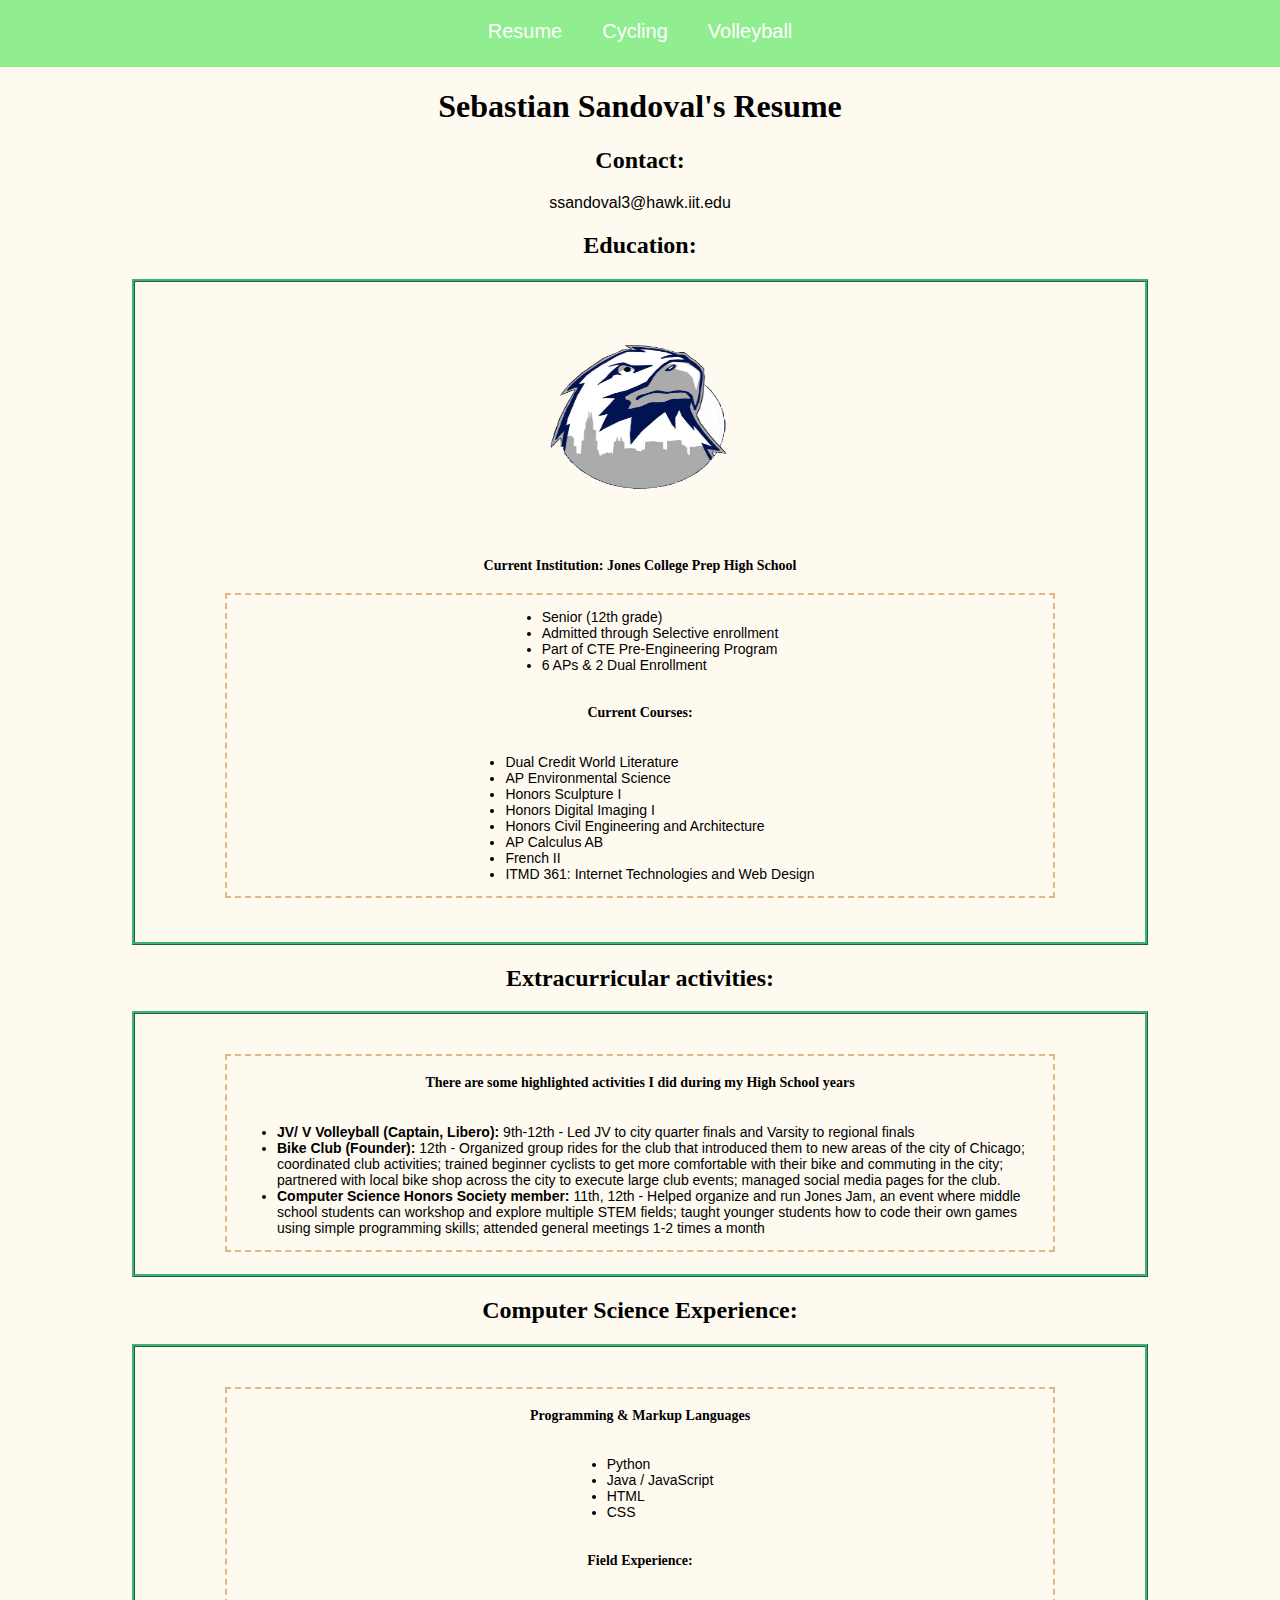
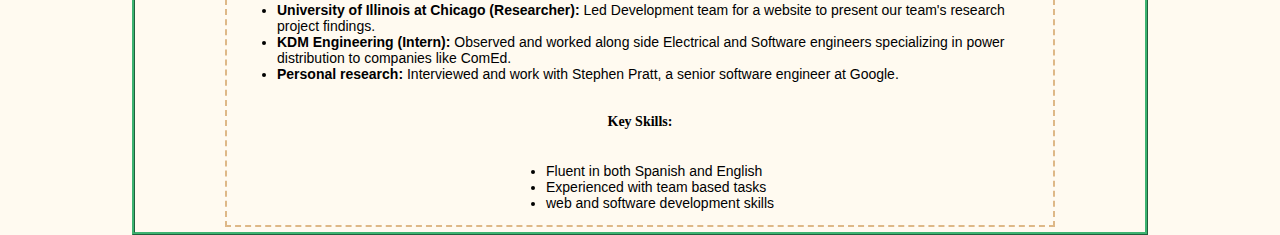
<file: index.html>
<!DOCTYPE html>
<html lang="en">
  <head>
    <meta charset="UTF-8" >
	<link rel="stylesheet" href="css/style.css">
    <link rel="stylesheet" type="text/css" href="css/normalize.css">
	<link rel="preconnect" href="https://fonts.googleapis.com">
    <link rel="preconnect" href="https://fonts.gstatic.com" crossorigin>
	<link href="https://fonts.googleapis.com/css2?family=Knewave&display=swap" rel="stylesheet">
	<link rel="preconnect" href="https://fonts.googleapis.com">
    <link rel="preconnect" href="https://fonts.gstatic.com" crossorigin>
    <link href="https://fonts.googleapis.com/css2?family=Fuzzy+Bubbles:wght@700&family=Knewave&display=swap" rel="stylesheet">
    <title>Sebastian Sandoval</title>

  </head>
	
<body id="resume">
  <header>
	<nav id="main-navbar">
	  <div id="navbar-container">
	    <ul>
		  <li><a href="index.html">Resume</a></li>
		  <li><a href="cycling.html">Cycling</a></li>
		  <li><a href="volleyball.html">Volleyball</a></li>
	    </ul>
	  </div>
	</nav>
  </header>

  <div id="title">
    <h1>Sebastian Sandoval's Resume</h1>
  </div>
  
  <h2>Contact:</h2>
  <div id="contact">
    <p>ssandoval3@hawk.iit.edu</p>
  </div>

  <h2>Education:</h2>
  <div id="edu">	
    <img src="images/jcplogo.jpg" alt="Jones College Prep Logo" width="300" height="225">
    <h4>Current Institution: Jones College Prep High School</h4>
	
    <section>
	  <ul>
        <li>Senior (12th grade)</li>
        <li>Admitted through Selective enrollment</li>
        <li>Part of CTE Pre-Engineering Program</li>
	    <li>6 APs & 2 Dual Enrollment</li>
      </ul>
	
	
      <h4>Current Courses:</h4>
      <ul>
        <li>Dual Credit World Literature</li>
        <li>AP Environmental Science</li>
        <li>Honors Sculpture I</li>
	    <li>Honors Digital Imaging I</li>
	    <li>Honors Civil Engineering and Architecture</li>
	    <li>AP Calculus AB</li>
	    <li>French II</li>
	    <li>ITMD 361: Internet Technologies and Web Design</li>
      </ul>
    </section>
  </div>
  
  
  <h2>Extracurricular activities:</h2>
  <div id="extracurriculars">
    <section>
	  <h4> There are some highlighted activities I did during my High School years</h4>
      <ul>
        <li><strong>JV/ V Volleyball (Captain, Libero):</strong> 9th-12th - Led JV to city quarter finals and Varsity to regional finals</li>
        <li><strong>Bike Club (Founder):</strong> 12th - Organized group rides for the club that introduced them to new areas of the city of Chicago; coordinated club activities; trained beginner cyclists to get more comfortable with their bike and commuting in the city; partnered with local bike shop across the city to execute large club events; managed social media pages for the club.</li>
        <li><strong>Computer Science Honors Society member:</strong> 11th, 12th - Helped organize and run Jones Jam, an event where middle school students can workshop and explore multiple STEM fields; taught younger students how to code their own games using simple programming skills; attended general meetings 1-2 times a month</li>
      </ul>
	</section>
  </div>
  
  
  <h2>Computer Science Experience:</h2>
  <div id="compsci">
    <section>
      <h4>Programming & Markup Languages</h4>
      <ul>
	    <li>Python</li>
        <li>Java / JavaScript</li>
        <li>HTML</li>
	    <li>CSS</li>
	  </ul>
	
      <h4>Field Experience:</h4>
      <ul>
        <li><strong>University of Illinois at Chicago (Researcher):</strong> Led Development team for a website to present our team's research project findings.</li>
        <li><strong>KDM Engineering (Intern):</strong> Observed and worked along side Electrical and Software engineers specializing in power distribution to companies like ComEd.</li>
        <li><strong>Personal research:</strong> Interviewed and work with Stephen Pratt, a senior software engineer at Google.</li>
      </ul>
	
      <h4>Key Skills:</h4>
	
      <ul>
      <li>Fluent in both Spanish and English</li>
      <li>Experienced with team based tasks</li>
      <li>web and software development skills</li>
      </ul>
	</section>
  </div>
</body>
</html>
</file>
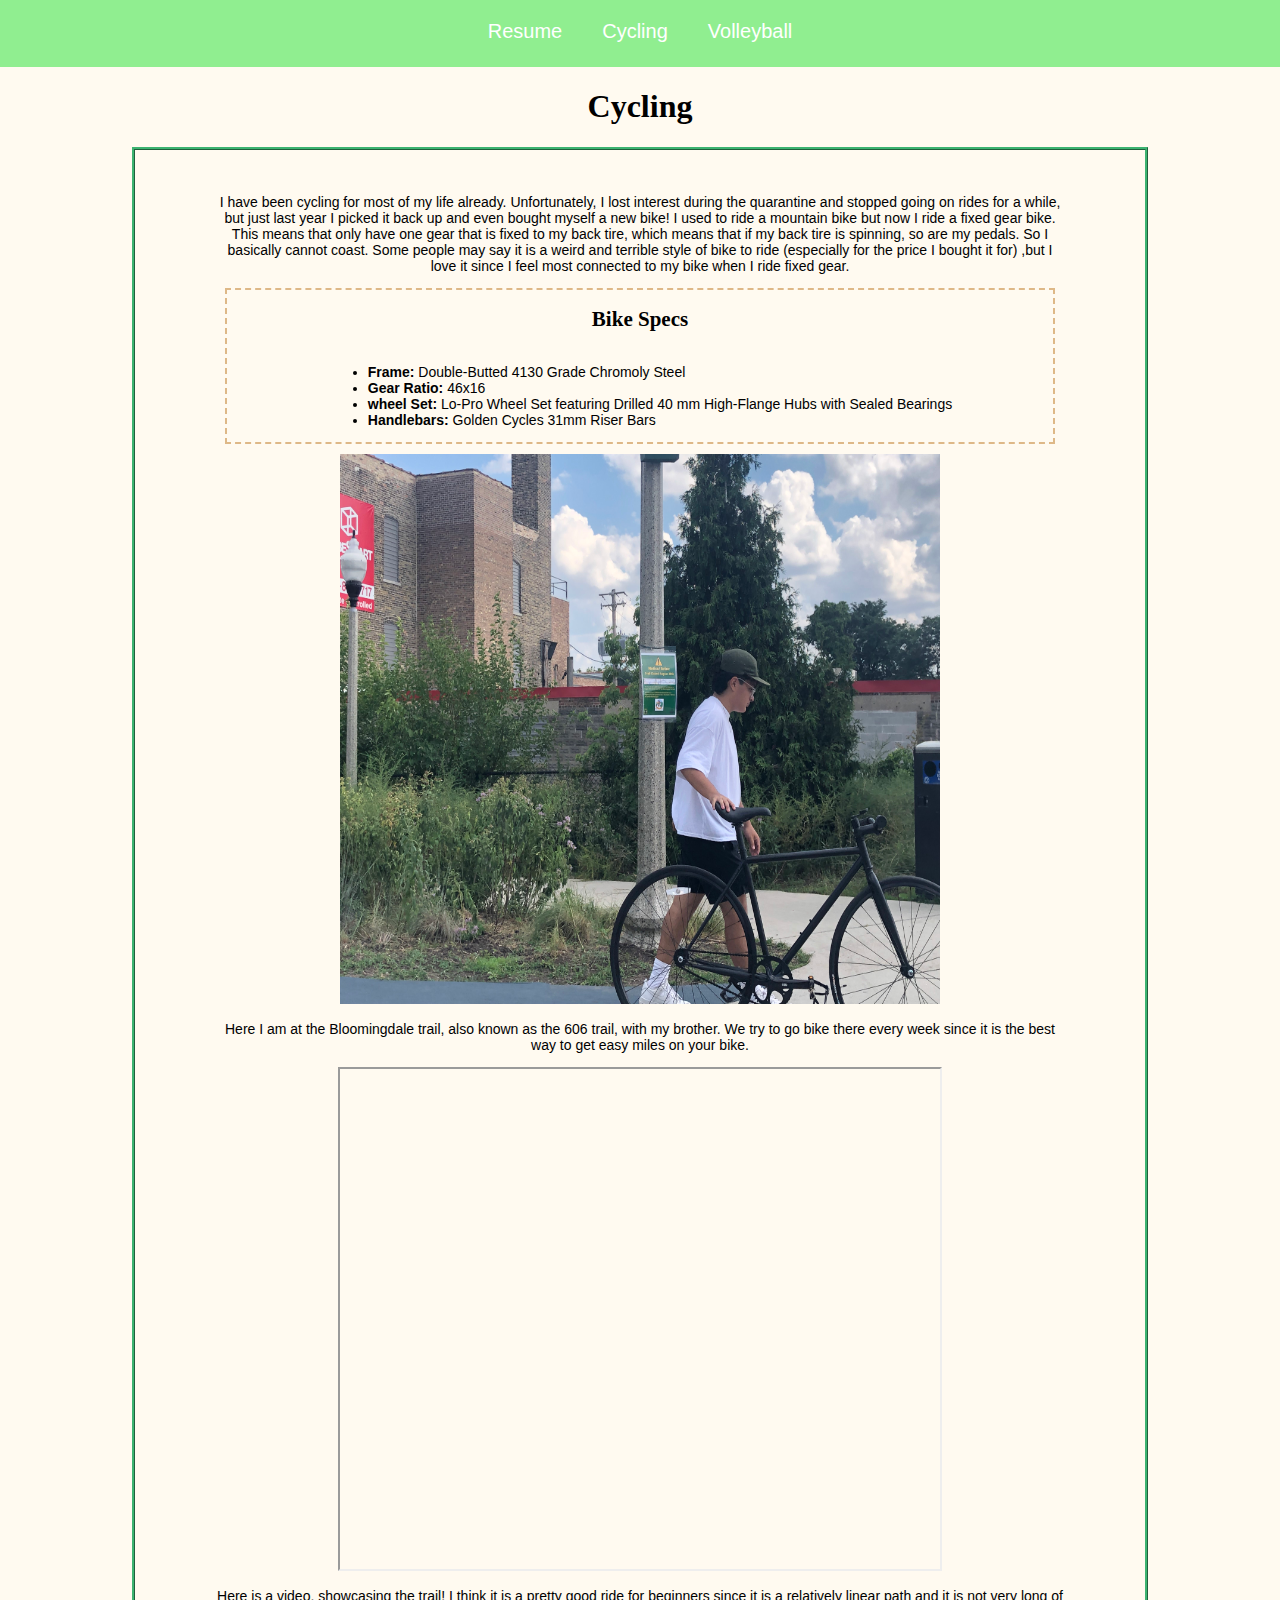
<file: cycling.html>
<!DOCTYPE html>
<html lang="en">
  <head>
    <meta charset="utf-8" >
	<link rel="stylesheet" href="css/style.css">
    <link rel="stylesheet" type="text/css" href="css/normalize.css">
	<link rel="preconnect" href="https://fonts.googleapis.com">
    <link rel="preconnect" href="https://fonts.gstatic.com" crossorigin>
	<link href="https://fonts.googleapis.com/css2?family=Knewave&display=swap" rel="stylesheet">
	<link rel="preconnect" href="https://fonts.googleapis.com">
    <link rel="preconnect" href="https://fonts.gstatic.com" crossorigin>
    <link href="https://fonts.googleapis.com/css2?family=Fuzzy+Bubbles:wght@700&family=Knewave&display=swap" rel="stylesheet">
    <title>Cycling</title>
    
</head>

<body>
  <header>
	<nav id="main-navbar">
	  <div id="navbar-container">
	    <ul>
		  <li><a href="index.html">Resume</a></li>
		  <li><a href="cycling.html">Cycling</a></li>
		  <li><a href="volleyball.html">Volleyball</a></li>
	    </ul>
	  </div>
	</nav>
  </header>
  <h1>Cycling</h1>
  <div id="bike">	
    <p>I have been cycling for most of my life already. Unfortunately, I lost interest during the quarantine and stopped going on rides for a while, but just last year I picked it back up and even bought myself a new bike! I used to ride a mountain bike but now I ride a fixed gear bike. This means that only have one gear that is fixed to my back tire, which means that if my back tire is spinning, so are my pedals. So I basically cannot coast. Some people may say it is a weird and terrible style of bike to ride (especially for the price I bought it for) ,but I love it since I feel most connected to my bike when I ride fixed gear.</p>
	
	<section>
	  <h2>Bike Specs</h2>
      <ul>
	    <li><strong>Frame:</strong>  Double-Butted 4130 Grade Chromoly Steel</li>
	    <li><strong>Gear Ratio:</strong>  46x16</li>
	    <li><strong>wheel Set:</strong>  Lo-Pro Wheel Set featuring Drilled 40 mm High-Flange Hubs with Sealed Bearings</li>
	    <li><strong>Handlebars:</strong> Golden Cycles 31mm Riser Bars
      </ul>
	</section>
	
    <img src="images/BikingAt606.jpg" alt="Biking at 606 trail" width="600" height="550">
	
    <p>Here I am at the Bloomingdale trail, also known as the 606 trail, with my brother. We try to go bike there every week since it is the best way to get easy miles on your bike.</p>
	
    <iframe width="600" height="500" src="https://www.youtube.com/embed/jXu0MlSFIQg" title="CHICAGO'S BEST BIKE PATH: The 606 Elevated Trail [4K]" allow="accelerometer; autoplay; clipboard-write; encrypted-media; gyroscope; picture-in-picture" allowfullscreen></iframe>
	
    <p>Here is a video, showcasing the trail! I think it is a pretty good ride for beginners since it is a relatively linear path and it is not very long of a ride.</p>
  </div>
</body>
</html>
</file>
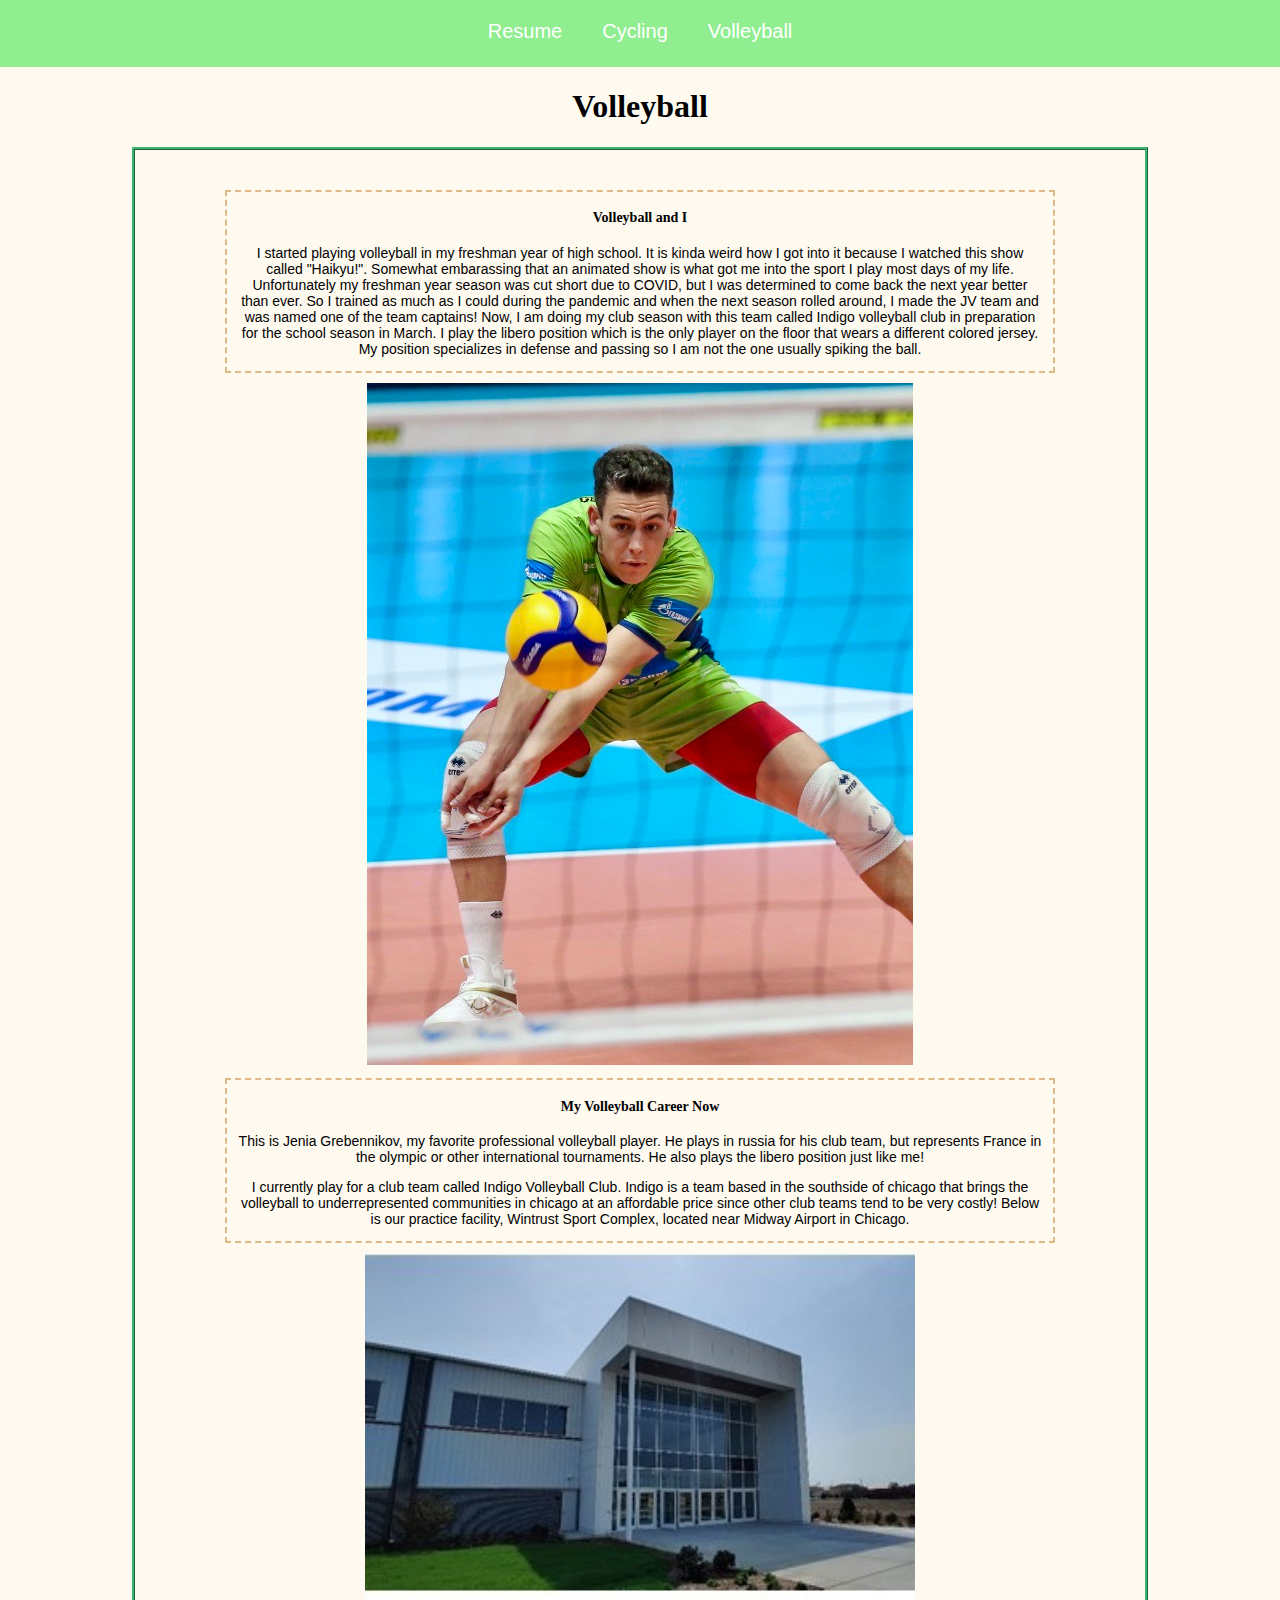
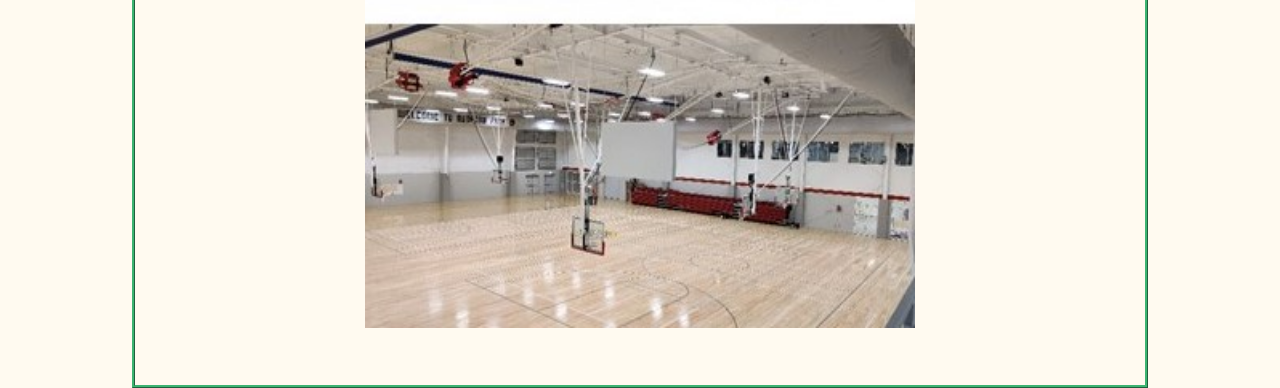
<file: volleyball.html>
<!DOCTYPE html>
<html lang="en">
  <head>
    <meta charset="utf-8" >
    <link rel="stylesheet" href="css/style.css">
    <link rel="stylesheet" type="text/css" href="css/normalize.css">
	<link rel="preconnect" href="https://fonts.googleapis.com">
    <link rel="preconnect" href="https://fonts.gstatic.com" crossorigin>
	<link href="https://fonts.googleapis.com/css2?family=Knewave&display=swap" rel="stylesheet">
	<link rel="preconnect" href="https://fonts.googleapis.com">
    <link rel="preconnect" href="https://fonts.gstatic.com" crossorigin>
    <link href="https://fonts.googleapis.com/css2?family=Fuzzy+Bubbles:wght@700&family=Knewave&display=swap" rel="stylesheet">
    <title>Volleyball</title>
    
</head>

<body>
  <header>
	<nav id="main-navbar">
	  <div id="navbar-container">
	    <ul>
		  <li><a href="index.html">Resume</a></li>
		  <li><a href="cycling.html">Cycling</a></li>
		  <li><a href="volleyball.html">Volleyball</a></li>
	    </ul>
	  </div>
	</nav>
  </header>
  
  <h1>Volleyball</h1>
  <div id="vb">
    <section>
	  <h4>Volleyball and I</h4>
      <p>I started playing volleyball in my freshman year of high school. It is kinda weird how I got into it because I watched this show called "Haikyu!". Somewhat embarassing that an animated show is what got me into the sport I play most days of my life. Unfortunately my freshman year season was cut short due to COVID, but I was determined to come back the next year better than ever. So I trained as much as I could during the pandemic and when the next season rolled around, I made the JV team and was named one of the team captains! Now, I am doing my club season with this team called Indigo volleyball club in preparation for the school season in March. I play the libero position which is the only player on the floor that wears a different colored jersey. My position specializes in defense and passing so I am not the one usually spiking the ball.</p>
    </section>
    <img src="images/JeniaG.jpg" alt="Jenia Grebennikov" width="546" height="682">
	<section>
	  <h4>My Volleyball Career Now</h4>
      <p>This is Jenia Grebennikov, my favorite professional volleyball player. He plays in russia for his club team, but represents France in the olympic or other international tournaments. He also plays the libero position just like me!</p>
      <p>I currently play for a club team called Indigo Volleyball Club. Indigo is a team based in the southside of chicago that brings the volleyball to underrepresented communities in chicago at an affordable price since other club teams tend to be very costly! Below is our practice facility, Wintrust Sport Complex, located near Midway Airport in Chicago.</p>
    </section>
    <img src="images/wintrust.jpg" alt="Wintrust sports complex" width="550" height="675">
  </div>
</body>
</html>
</file>
<file: css/style.css>
#main-navbar {
  text-align: center;
  background-color: LightGreen;
  width: 100%;
}

#main-navbar ul {
  position: relative;
  list-style-type: none;
  overflow: hidden;
  display: inline-block;
  margin: 0;
  padding: 0;
}

#navbar-container ul li{
  float: left;
  padding: 20px 20px;
}

#main-navbar ul li a {
  text-decoration: none;
  display: block;
  color: #fff;
  font-size: 20px;
}

#main-navbar ul li a:hover {
  background-color: MediumSeaGreen;
  color: White;
}

body {
  background-color: FloralWhite;

}

#compsci{
  width: 850px;
  height: 425px;
  font-size: 14px;
  margin: auto;
  padding: 30px 80px;
  border: 3px ridge MediumSeaGreen;
  text-align: center;
}

#extracurriculars{
  width: 850px;
  height: 200px;
  font-size: 14px;
  margin: auto;
  padding: 30px 80px;
  border: 3px ridge MediumSeaGreen;
  text-align: center;
}

#edu{
  width: 850px;
  height: 600px;
  font-size: 14px;
  margin: auto;
  padding: 30px 80px;
  border: 3px ridge MediumSeaGreen;
  text-align: center;
}
  
h1{
  text-align: center;
  font-family: 'Francois One';
}

h2{
  text-align: center;
  font-family: 'Francois One';
}

h4{
  text-align: center;
  font-family: 'Francois One';
}

p{
  text-align: center;
}

ul{
	display: inline-block;
	text-align: left;
}

section {
  border: 2px dashed BurlyWood;
  margin: 10px;
  padding-left: 10px;
  padding-right: 10px
}

#bike{
  width: 850px;
  height: 1400px;
  font-size: 14px;
  margin: auto;
  padding: 30px 80px;
  border: 3px ridge MediumSeaGreen;
  text-align: center;
}

#vb{
   width: 850px;
  height: 1775px;
  font-size: 14px;
  margin: auto;
  padding: 30px 80px;
  border: 3px ridge MediumSeaGreen;
  text-align: center;
}
</file>
